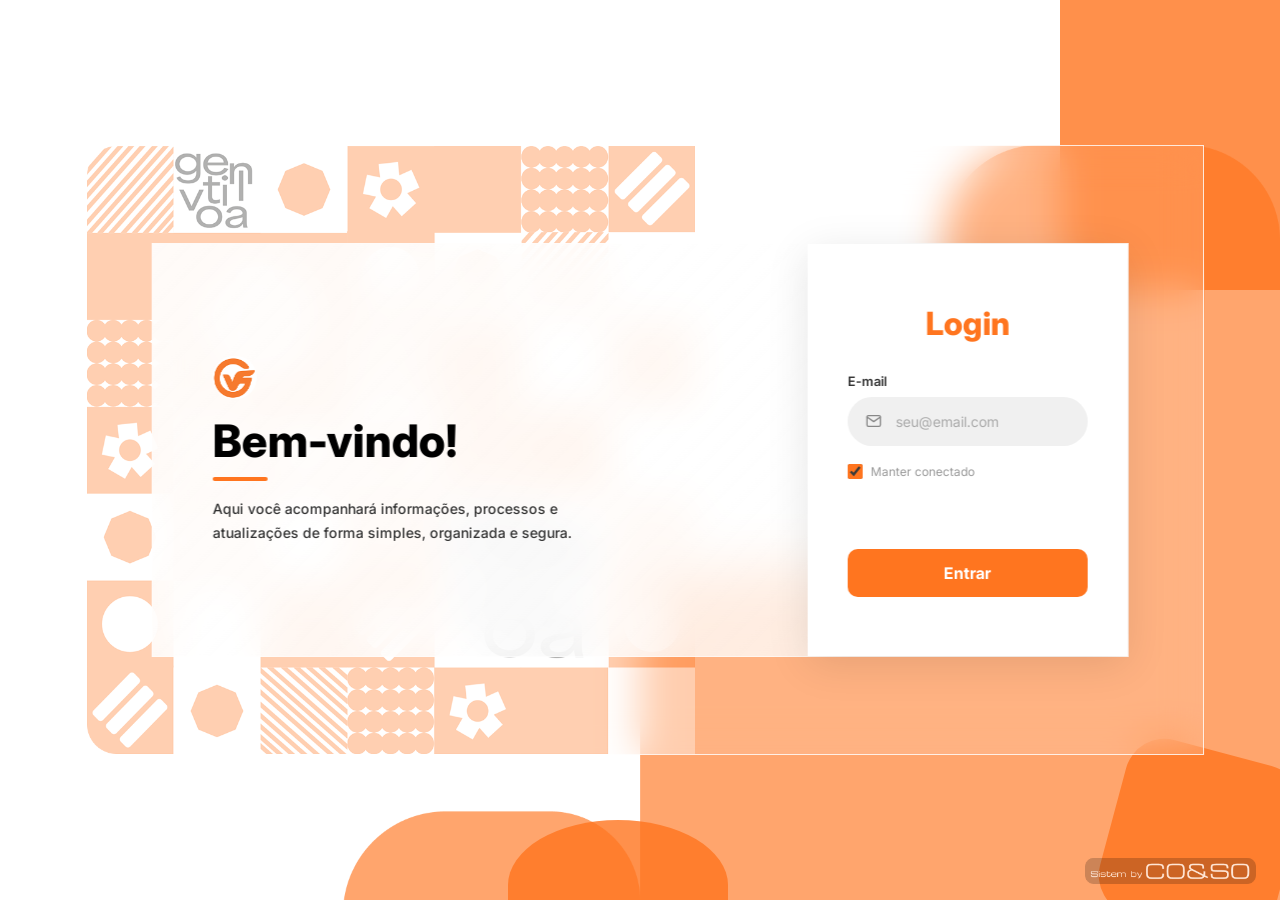
<file: login.html>
<!DOCTYPE html>
<html lang="pt-br">
<head>
    <meta charset="UTF-8">
    <meta name="viewport" content="width=device-width, initial-scale=1.0">
    <title>Login — GentilVoa</title>
    <meta name="description" content="Acesso ao Dashboard GentilVoa — Acompanhe informações, processos e atualizações.">
    <link rel="icon" href="assets/img/logo.png" type="image/png">
    <!-- Google Fonts -->
    <link rel="preconnect" href="https://fonts.googleapis.com">
    <link rel="preconnect" href="https://fonts.gstatic.com" crossorigin>
    <link href="https://fonts.googleapis.com/css2?family=Inter:wght@400;500;600;700;800&display=swap" rel="stylesheet">
    <!-- CSS -->
    <link rel="stylesheet" href="assets/css/login.css">
</head>
<body>

    <!-- Canvas -->
    <div class="login-canvas">

        <!-- Camada 1: background.png (base) -->
        <img src="assets/img/backgound.png" alt="" class="layer-bg">

        <!-- Camada 2: Div glassmorphic com Background2 dentro -->
        <div class="layer-glass">
            <img src="assets/img/Background2.png" alt="" class="glass-bg2">
        </div>

        <!-- Camada 3: Retângulo glassmorphic com welcome + login card -->
        <div class="layer-welcome">
            <!-- Conteúdo de boas-vindas (lado esquerdo) -->
            <div class="welcome-text">
                <img src="assets/img/logo_login.png" alt="GentilVoa" class="welcome-logo">
                <h1>Bem-vindo!</h1>
                <div class="welcome-divider"></div>
                <p>Aqui você acompanhará informações, processos e atualizações de forma simples, organizada e segura.</p>
            </div>

            <!-- Card de Login (lado direito, dentro do layer-welcome) -->
            <div class="login-card">
                <h2>Login</h2>

                <form id="login-form" class="login-form" autocomplete="off">
                    <div class="form-field">
                        <label for="login-email">E-mail</label>
                        <div class="input-wrapper">
                            <input type="email" id="login-email" name="email" placeholder="seu@email.com" required>
                            <svg class="input-icon" viewBox="0 0 24 24" fill="none" stroke="currentColor" stroke-width="2" stroke-linecap="round" stroke-linejoin="round">
                                <path d="M4 4h16c1.1 0 2 .9 2 2v12c0 1.1-.9 2-2 2H4c-1.1 0-2-.9-2-2V6c0-1.1.9-2 2-2z"></path>
                                <polyline points="22,6 12,13 2,6"></polyline>
                            </svg>
                        </div>
                    </div>

                    <div class="remember-row">
                        <input type="checkbox" id="remember-me" checked>
                        <label for="remember-me">Manter conectado</label>
                    </div>

                    <div id="login-feedback" class="login-feedback"></div>

                    <button type="submit" class="btn-entrar" id="btn-entrar">
                        <span class="btn-label">Entrar</span>
                        <span class="btn-spinner"></span>
                    </button>
                </form>
            </div>
        </div>

        <!-- Formas Decorativas Laranja -->
        <div class="deco-top-right"></div>
        <div class="deco-bottom-center"></div>
        <div class="deco-bottom-right"></div>

        <!-- Badge CO&SO -->
        <img src="assets/img/co&so.png" alt="Sistema by CO&SO" class="coeso-badge">
    </div>

    <!-- Auth Script -->
    <script src="assets/js/auth/auth.js"></script>
    <script src="assets/js/auth/login-handler.js"></script>
</body>
</html>
</file>
<file: assets/css/login.css>
/* ── Login Page Styles ── */
/* Layout fiel ao Figma: canvas 1920×1440, 3 camadas sobrepostas */
/* Variáveis compartilhadas com o dashboard */

:root {
    --primary-orange: #FF751F;
    --primary-dark-orange: #CF631F;
    --primary-light-orange: #fd8b45;
    --text-dark: #333333;
    --text-muted: #888888;
    --white: #ffffff;
    --bg-input: #f0f0f0;
    --radius-pill: 50px;
    --radius-sm: 8px;
    --radius-card: 16px;
}

* {
    margin: 0;
    padding: 0;
    box-sizing: border-box;
    font-family: 'Inter', sans-serif;
}

body {
    min-height: 100vh;
    background-color: var(--white);
    overflow: hidden;
}

/* ═══════════════════════════════════════════════════════════════════
   CANVAS — mantém a proporção do Figma (1920×1440)
   e centraliza no viewport
   ═══════════════════════════════════════════════════════════════════ */
.login-canvas {
    position: relative;
    width: 100vw;
    height: 100vh;
    overflow: hidden;
}

/* ═══════════════════════════════════════════════════════════════════
   CAMADA 1 — background.png (base)
   Figma: W 1406, H 1208, X 514, Y 232 (do canvas 1920×1440)
   Proporções: left 26.8%, top 16.1%, width 73.2%, height 83.9%
   ═══════════════════════════════════════════════════════════════════ */
.layer-bg {
    position: absolute;
    left: 26.8%;
    top: 16.1%;
    width: 73.2%;
    height: auto;
    object-fit: contain;
    object-position: top left;
    z-index: 1;
    opacity: 0.65;
    pointer-events: none;
}

/* ═══════════════════════════════════════════════════════════════════
   CAMADA 2 — Div glassmorphic com Background2 dentro
   Figma: W 1678, H 976, X 128, Y 232
   Proporções: left 6.7%, top 16.1%, width 87.4%, height 67.8%
   Efeito: backdrop-blur(20px), borda 1px #ffffff80
   ═══════════════════════════════════════════════════════════════════ */
.layer-glass {
    position: absolute;
    left: 6.7%;
    top: 16.1%;
    width: 87.4%;
    height: 67.8%;
    backdrop-filter: blur(20px);
    -webkit-backdrop-filter: blur(20px);
    border: 1px solid rgba(255, 255, 255, 0.8);
    background: rgba(255, 255, 255, 0.15);
    z-index: 2;
    overflow: hidden;
}

/* Background2.png dentro do layer-glass — opacidade reduzida para glassmorphism funcionar */
.glass-bg2 {
    position: absolute;
    left: 0;
    top: 0;
    width: auto;
    height: 100%;
    aspect-ratio: 1 / 1;
    object-fit: cover;
    object-position: center;
    opacity: 0.35;
    mix-blend-mode: multiply;
}

/* ═══════════════════════════════════════════════════════════════════
   CAMADA 3 — Retângulo glassmorphic com welcome + login card
   Centralizado horizontalmente dentro do canvas
   Efeito: backdrop-blur(20px), borda 1px #ffffff80
   ═══════════════════════════════════════════════════════════════════ */
.layer-welcome {
    position: absolute;
    left: 50%;
    top: 50%;
    transform: translate(-50%, -50%);
    width: 76.3%;
    height: 46%;
    backdrop-filter: blur(20px);
    -webkit-backdrop-filter: blur(20px);
    border: 1px solid rgba(255, 255, 255, 0.8);
    background: rgba(255, 255, 255, 0.45);
    z-index: 3;
    display: flex;
    align-items: stretch;
    animation: fadeInUp 0.6s ease-out;
}

/* ── Textos de boas-vindas (lado esquerdo do layer-welcome) ── */
.welcome-text {
    flex: 1;
    display: flex;
    flex-direction: column;
    justify-content: center;
    padding: 50px 60px;
    position: relative;
}

/* Overlay para garantir legibilidade do texto */
.welcome-text::before {
    content: '';
    position: absolute;
    inset: 0;
    background: linear-gradient(
        135deg,
        rgba(255, 255, 255, 0.85) 0%,
        rgba(255, 255, 255, 0.55) 100%
    );
    border-radius: inherit;
    z-index: -1;
    pointer-events: none;
}

.welcome-logo {
    width: 44px;
    height: auto;
    margin-bottom: 20px;
    opacity: 0;
    animation: slideUp 0.5s ease-out 0.2s forwards;
}

.welcome-text h1 {
    font-size: clamp(28px, 3.5vw, 48px);
    font-weight: 800;
    color: #000;
    margin-bottom: 14px;
    line-height: 1;
    opacity: 0;
    animation: slideUp 0.5s ease-out 0.35s forwards;
}

.welcome-divider {
    width: 55px;
    height: 4px;
    background-color: var(--primary-orange);
    border-radius: 3px;
    margin-bottom: 16px;
    opacity: 0;
    animation: slideUp 0.5s ease-out 0.45s forwards;
}

.welcome-text p {
    font-size: clamp(12px, 1.1vw, 16px);
    font-weight: 500;
    color: var(--text-dark);
    line-height: 1.65;
    max-width: 420px;
    opacity: 0;
    animation: slideUp 0.5s ease-out 0.55s forwards;
}

/* ── Card de Login (lado direito do layer-welcome) ── */
.login-card {
    width: 320px;
    min-width: 280px;
    background: var(--white);
    box-shadow: 0 8px 40px rgba(0, 0, 0, 0.1);
    padding: 45px 40px;
    display: flex;
    flex-direction: column;
    align-items: center;
    justify-content: center;
    z-index: 4;
    opacity: 0;
    animation: slideLeft 0.6s ease-out 0.3s forwards;
}

.login-card h2 {
    font-size: clamp(28px, 2.5vw, 40px);
    font-weight: 800;
    color: var(--primary-orange);
    margin-bottom: 30px;
    text-align: center;
}

/* ── Formulário ── */
.login-form {
    width: 100%;
    display: flex;
    flex-direction: column;
    gap: 14px;
}

.form-field {
    display: flex;
    flex-direction: column;
    gap: 8px;
}

.form-field label {
    font-size: 13px;
    font-weight: 600;
    color: var(--text-dark);
}

.input-wrapper {
    position: relative;
    display: flex;
    align-items: center;
}

.input-icon {
    position: absolute;
    left: 18px;
    width: 16px;
    height: 16px;
    color: var(--text-muted);
    pointer-events: none;
    transition: color 0.25s ease;
}

.input-wrapper input:focus ~ .input-icon,
.input-wrapper input:not(:placeholder-shown) ~ .input-icon {
    color: var(--primary-orange);
}

.form-field input {
    padding: 14px 20px 14px 46px;
    border: 2px solid transparent;
    border-radius: var(--radius-pill);
    font-size: 14px;
    font-family: 'Inter', sans-serif;
    color: var(--text-dark);
    background-color: var(--bg-input);
    outline: none;
    width: 100%;
    transition: border-color 0.25s ease, box-shadow 0.25s ease, background-color 0.25s ease;
}

.form-field input::placeholder {
    color: #aaa;
}

.form-field input:focus {
    border-color: var(--primary-orange);
    background-color: var(--white);
    box-shadow: 0 0 0 4px rgba(255, 117, 31, 0.1);
}

/* Validação visual */
.form-field input.is-valid {
    border-color: #27ae60;
}

.form-field input.is-invalid {
    border-color: #e74c3c;
}

/* ── Checkbox "Manter Logado" ── */
.remember-row {
    display: flex;
    align-items: center;
    gap: 8px;
    margin-top: 4px;
}

.remember-row input[type="checkbox"] {
    width: 15px;
    height: 15px;
    accent-color: var(--primary-orange);
    cursor: pointer;
}

.remember-row label {
    font-size: 12px;
    color: #999;
    cursor: pointer;
    user-select: none;
}

/* ── Botão Entrar ── */
.btn-entrar {
    padding: 14px;
    border: none;
    border-radius: 10px;
    background-color: var(--primary-orange);
    color: var(--white);
    font-size: 16px;
    font-weight: 700;
    font-family: 'Inter', sans-serif;
    cursor: pointer;
    transition: background-color 0.2s ease, transform 0.15s ease, box-shadow 0.2s ease;
    margin-top: 24px;
    width: 100%;
    display: flex;
    align-items: center;
    justify-content: center;
    gap: 10px;
    position: relative;
    overflow: hidden;
}

.btn-entrar:hover {
    background-color: var(--primary-dark-orange);
    transform: translateY(-2px);
    box-shadow: 0 6px 20px rgba(255, 117, 31, 0.35);
}

.btn-entrar:active {
    transform: translateY(0);
    box-shadow: none;
}

.btn-entrar:disabled {
    opacity: 0.7;
    cursor: not-allowed;
    transform: none;
    box-shadow: none;
}

/* Spinner dentro do botão */
.btn-spinner {
    width: 18px;
    height: 18px;
    border: 2.5px solid rgba(255, 255, 255, 0.3);
    border-top-color: var(--white);
    border-radius: 50%;
    animation: spin 0.6s linear infinite;
    display: none;
}

.btn-entrar.is-loading .btn-spinner {
    display: inline-block;
}

.btn-entrar.is-loading .btn-label {
    display: none;
}

/* ── Feedback ── */
.login-feedback {
    font-size: 13px;
    font-weight: 600;
    text-align: center;
    min-height: 18px;
    transition: opacity 0.3s ease;
}

.login-feedback--error {
    color: #e74c3c;
    animation: shake 0.4s ease;
}

.login-feedback--success {
    color: #27ae60;
}

/* ═══════════════════════════════════════════════════════════════════
   FORMAS DECORATIVAS LARANJA
   ═══════════════════════════════════════════════════════════════════ */
.deco-top-right {
    position: absolute;
    top: -60px;
    right: -60px;
    width: 280px;
    height: 350px;
    background-color: var(--primary-orange);
    border-radius: 60px;
    z-index: 0;
    opacity: 0;
    animation: fadeIn 0.8s ease-out 0.1s forwards;
}

.deco-bottom-center {
    position: absolute;
    bottom: -50px;
    left: 50%;
    transform: translateX(-60%);
    width: 220px;
    height: 130px;
    background-color: var(--primary-orange);
    border-radius: 50% 50% 0 0;
    z-index: 0;
    opacity: 0;
    animation: fadeIn 0.8s ease-out 0.3s forwards;
}

.deco-bottom-right {
    position: absolute;
    bottom: -30px;
    right: -10px;
    width: 180px;
    height: 180px;
    background-color: var(--primary-orange);
    border-radius: 40px;
    transform: rotate(15deg);
    z-index: 0;
    opacity: 0;
    animation: fadeIn 0.8s ease-out 0.2s forwards;
}

/* ── Badge CO&SO ── */
.coeso-badge {
    position: absolute;
    bottom: 16px;
    right: 24px;
    height: 28px;
    opacity: 0;
    z-index: 5;
    transition: opacity 0.3s ease;
    animation: fadeIn 0.6s ease-out 0.8s forwards;
}

.coeso-badge:hover {
    opacity: 1 !important;
}

/* ═══════════════════════════════════════════════════════════════════
   ANIMAÇÕES
   ═══════════════════════════════════════════════════════════════════ */
@keyframes fadeInUp {
    from { opacity: 0; transform: translate(-50%, -46%); }
    to   { opacity: 1; transform: translate(-50%, -50%); }
}

@keyframes slideUp {
    from { opacity: 0; transform: translateY(20px); }
    to   { opacity: 1; transform: translateY(0); }
}

@keyframes slideLeft {
    from { opacity: 0; transform: translateX(30px); }
    to   { opacity: 1; transform: translateX(0); }
}

@keyframes fadeIn {
    from { opacity: 0; }
    to   { opacity: 0.8; }
}

@keyframes spin {
    to { transform: rotate(360deg); }
}

@keyframes shake {
    0%, 100% { transform: translateX(0); }
    20%      { transform: translateX(-6px); }
    40%      { transform: translateX(6px); }
    60%      { transform: translateX(-4px); }
    80%      { transform: translateX(4px); }
}

/* ═══════════════════════════════════════════════════════════════════
   RESPONSIVIDADE
   ═══════════════════════════════════════════════════════════════════ */

/* Tablet */
@media (max-width: 900px) {
    .layer-welcome {
        flex-direction: column;
        width: 92%;
        height: auto;
        min-height: 70vh;
    }

    .login-card {
        width: 100%;
        min-width: unset;
    }

    .welcome-text {
        padding: 30px;
    }

    .deco-top-right {
        width: 160px;
        height: 200px;
    }

    .deco-bottom-right {
        width: 120px;
        height: 120px;
    }
}

/* Mobile */
@media (max-width: 480px) {
    body {
        overflow-y: auto;
    }

    .login-canvas {
        min-height: 100vh;
        height: auto;
        overflow: visible;
    }

    /* Esconde camadas decorativas complexas no mobile */
    .layer-bg,
    .layer-glass,
    .deco-top-right,
    .deco-bottom-center,
    .deco-bottom-right {
        display: none;
    }

    .login-canvas {
        background: linear-gradient(160deg, #fff5ee 0%, #ffe8d6 50%, #ffd4b3 100%);
    }

    .layer-welcome {
        position: relative;
        left: auto;
        top: auto;
        transform: none;
        width: 100%;
        height: auto;
        min-height: 100vh;
        flex-direction: column;
        border: none;
        background: transparent;
        backdrop-filter: none;
        -webkit-backdrop-filter: none;
        animation: none;
    }

    .welcome-text {
        padding: 40px 24px 20px;
        text-align: center;
        align-items: center;
    }

    .welcome-text::before {
        display: none;
    }

    .welcome-text p {
        text-align: center;
    }

    .welcome-divider {
        margin-left: auto;
        margin-right: auto;
    }

    .login-card {
        padding: 30px 24px;
        box-shadow: none;
        animation: none;
        opacity: 1;
    }

    .welcome-logo,
    .welcome-text h1,
    .welcome-divider,
    .welcome-text p {
        animation: none;
        opacity: 1;
    }

    .coeso-badge {
        position: relative;
        display: block;
        margin: 20px auto;
        bottom: auto;
        right: auto;
        animation: none;
        opacity: 0.7;
    }
}
</file>
